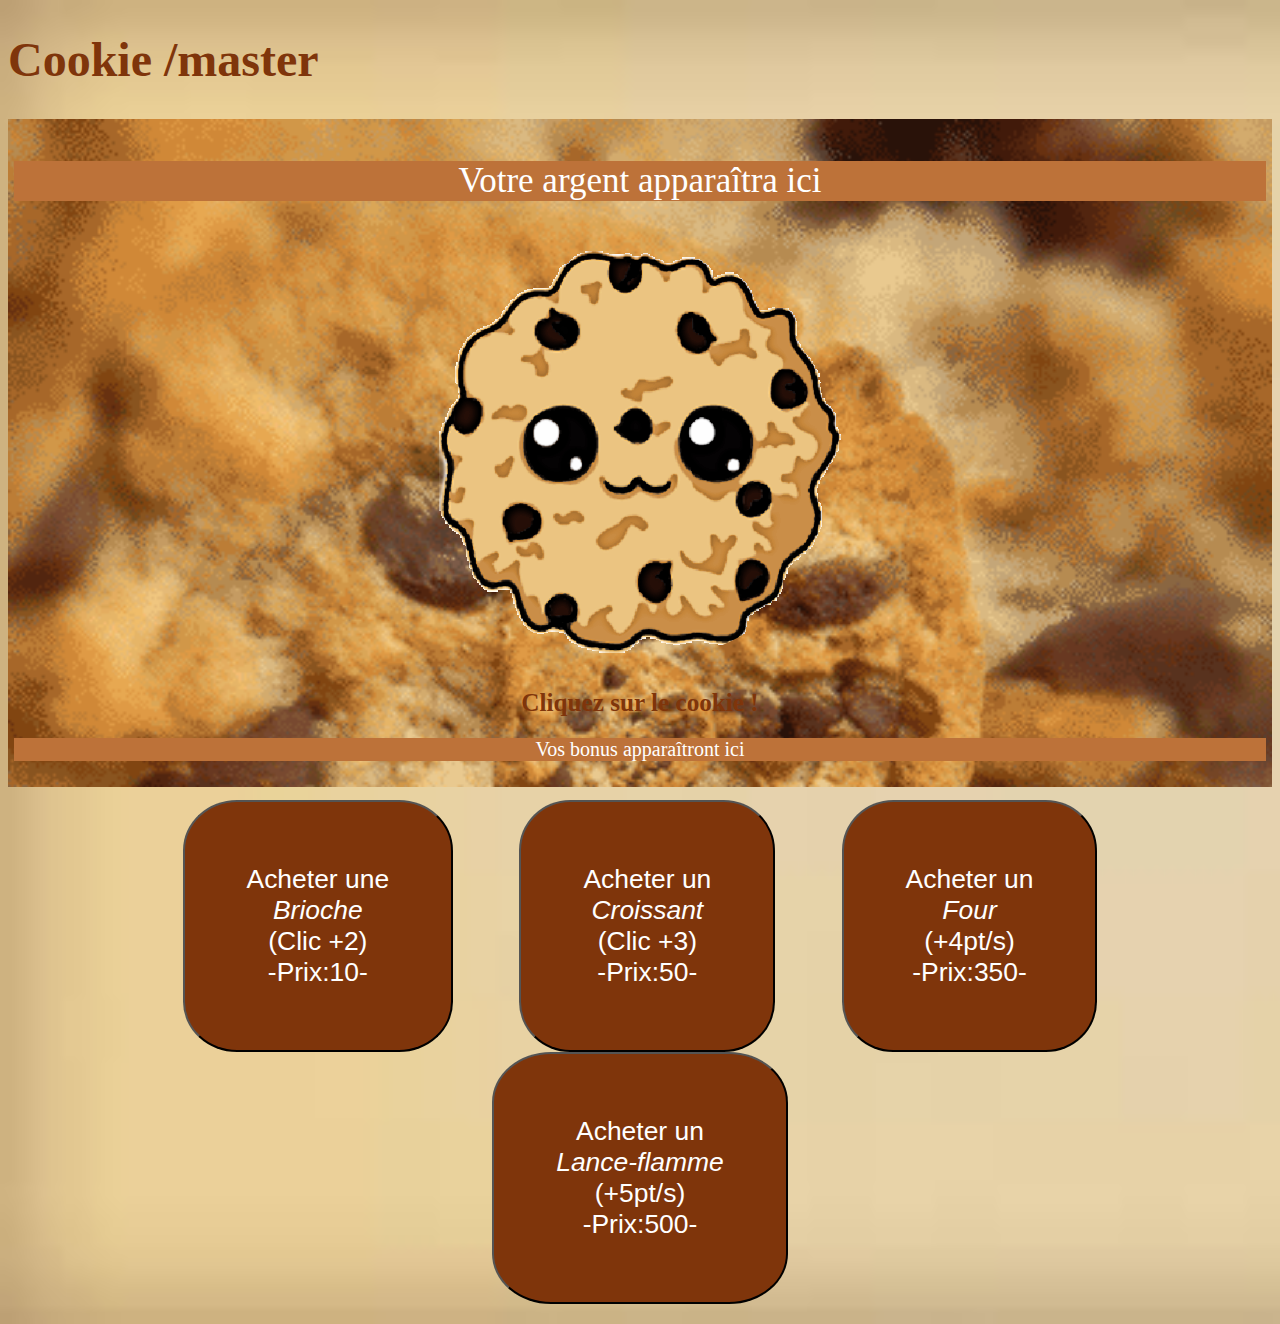
<file: index.html>
<!DOCTYPE html>
<html>
<head>
    <title>Cookie /master</title>
    <meta charset="utf-8" />
    <meta name="viewport" content="width=device-width,initial-scale=1">
    <link rel="stylesheet" href="./style.css">
</head>
<body>
    <header class="box">
        <h1>Cookie /master</h1>
    </header>
    <div id="cookie" class="box">
        <p id="score">Votre argent apparaîtra ici</p>
        
        <div id="cookie_clicker"><img id="iloveyou" alt="cookie" src="./cookie.png" /></div>
        <h2>Cliquez sur le cookie !</h2>
        <p id="multiplicator">Vos bonus apparaîtront ici</p>
    </div>
    <div id="shop" class="box">
        <div id="buy">
           <button id="brioche" type="button" name="button" value="brioche" class="multi">Acheter une <br/><em>Brioche</em><br/>(Clic +2)<br/>-Prix:<span id="brioche-prix">10</span>-</button>
            <button id="croissant" type="button" name="button"  value="croissant"  class="multi">Acheter un <br/><em>Croissant</em><br/>(Clic +3)<br/>-Prix:<span id="croissant-prix">50</span>-</button>
            <button id="four" type="button" name="button"  value="four"  class="time">Acheter un <br/><em>Four</em><br/>(+4pt/s)<br/>-Prix:<span id="four-prix">350</span>-</button>
            <button id="lance-flamme" type="button" name="button"  value="lance-flamme" class="time">Acheter un <br/><em>Lance&#8209;flamme</em><br/>(+5pt/s)<br/>-Prix:<span id="lance-flamme-prix">500</span>-</button>
        </div>
    </div>
    
    <script src="./app.js"></script>
</body>
</html>
</file>
<file: style.css>
.container{
  color: white;
  margin: 0 auto;
  width: 100%;
  height: 100%;
}

* {
  box-sizing: border-box;
}

body {
  background-image: url('coockie.jpg');
  background-size: cover;
  cursor: url('cursor.cur'), auto;
}

#score {
  background-color: #BD7239;
  color : white;
  font-size: 35px;
}

#multiplicator {
  background-color: #BD7239;
  color : white;
  margin-top: 1%;
  font-size: 20px;
}

a img:active {
  background-color: #3e8e41;
  box-shadow: 2px 2px #666;
  transform: translateY(4px);
  cursor: none;
}


h1 {
  font-size: 300%;
  color: #7F350B;
}

div {
    display: block;
    text-align: center;
    padding: 0.5%;
    color: #7F350B;
    font-size: 105%;
    font-family: 'Fascinate Inline', cursive;
}

img {
    display: block;
    margin: 0 auto;
    border-radius: 50%;
    cursor: url('cursor.cur'), auto;
}


li {
  list-style: none;
  width: 25%;
  margin-top: 1%;
  margin-bottom: 1%;
}

button {
  background-color: #7F350B;
  color: white;
  padding: 5%;
  font-size: 150%;
  margin-left: 2.5%;
  margin-right: 2.5%;
  cursor: url('cursor.cur'), auto;
  border-radius: 20%;
}

button:hover{
  background-color: #BD7239;
  transition: 0.3s;
}

ul {
  margin: auto;
  list-style: none;
  padding: 0;
  display: flex;
  width: 100%;
}

a{
  cursor: url('cursor.cur'), auto;
}

#cookie {
  background-image: url('giphy.gif');
  background-repeat: no-repeat;
  background-position: top;
  background-size: cover;
}

.test {
  color : green;
  text-decoration: none;
  animation: cookie 2000ms ease;
  transform: translateY(20px);
  user-select: none;
}

@keyframes cookie {
  from { opacity: 1;}
  to { opacity: 0; top:0 }
}
</file>
